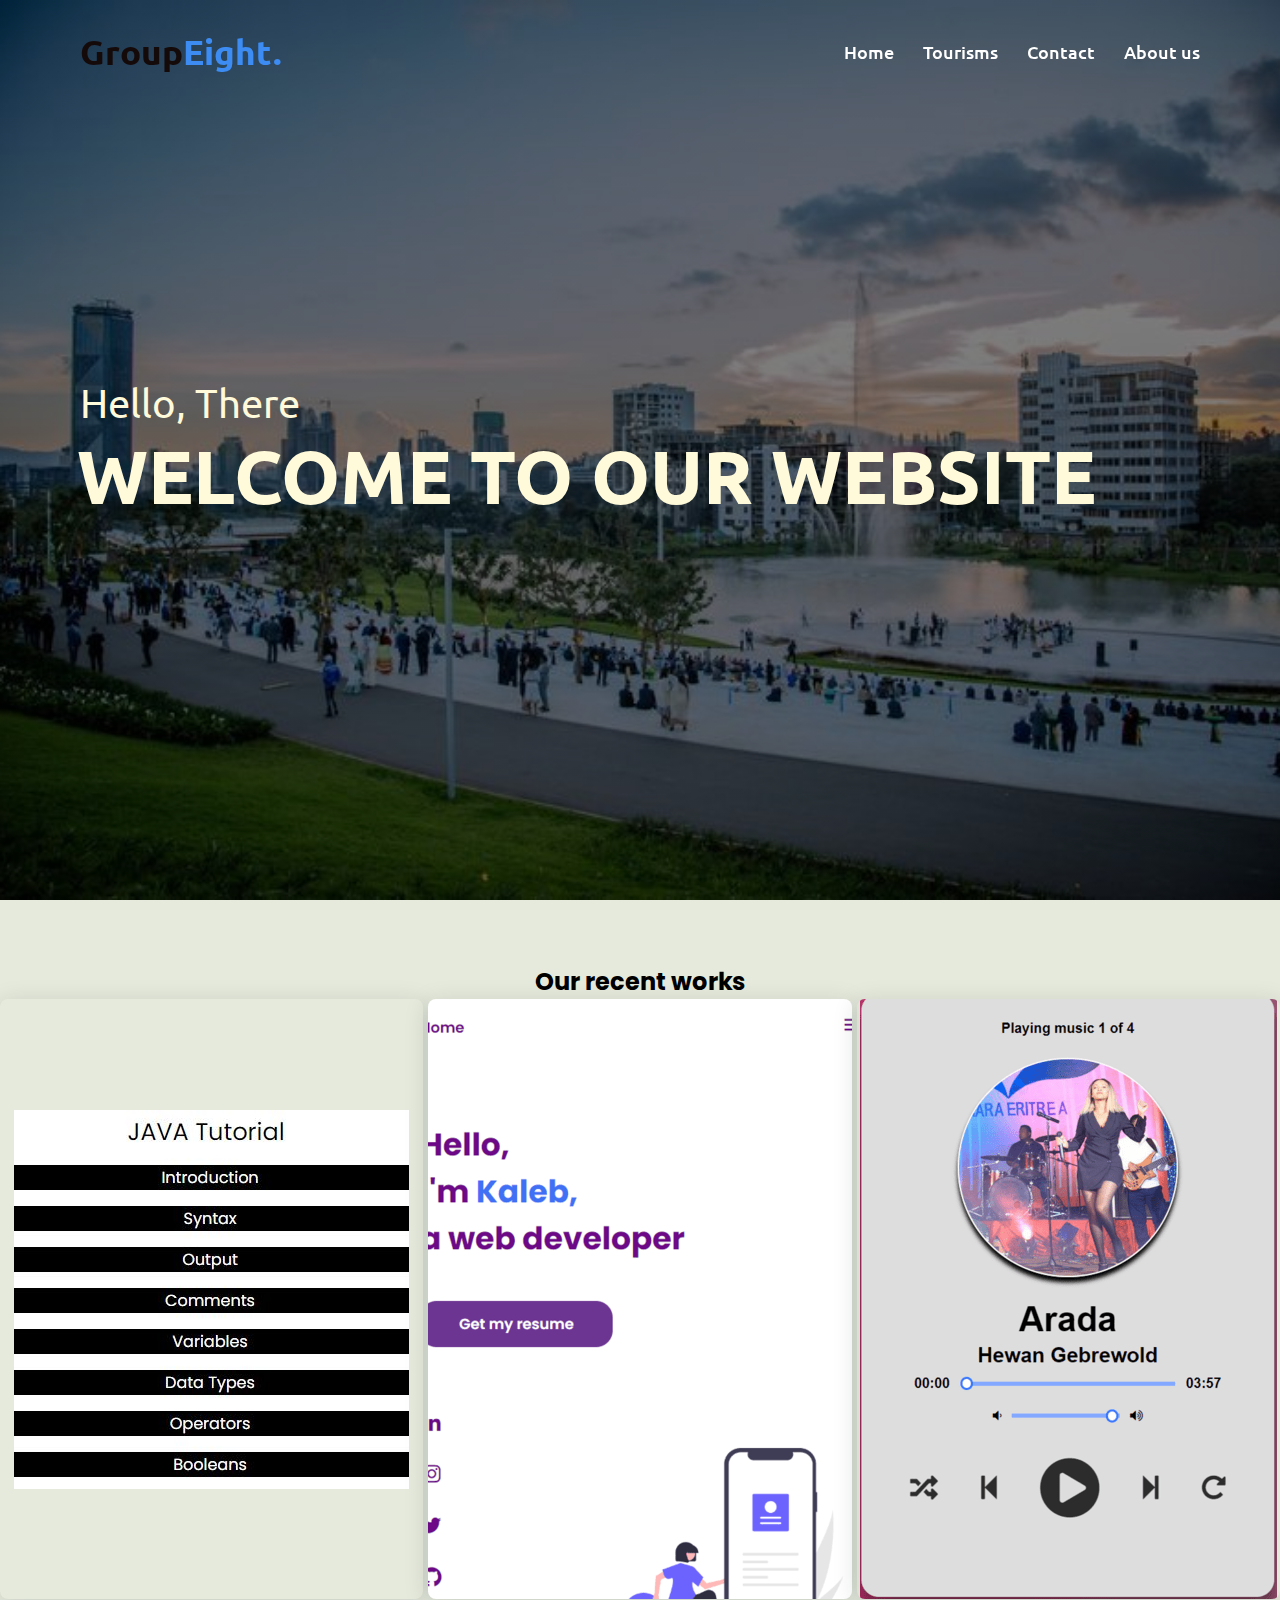
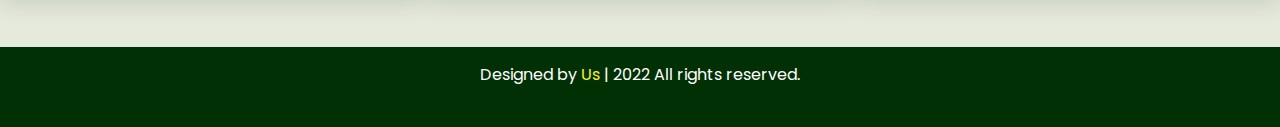
<file: index.html>
<!DOCTYPE html>
<html lang="en">
  <!-- HEAD STARTS -->
  <head>
    <meta charset="UTF-8" />
    <meta name="viewport" content="width=device-width, initial-scale=1.0" />
    <title>Web project</title>
   
    
    
    <link rel="stylesheet" href="./Styles/style.css" />
  </head>
  <!-- HEAD ENDS -->
  <body>
    <!-- NAVIGATOR-BARS START -->
    <nav class="navbar">
      <div class="max-width">
        <div class="logo">
          <a href="index.html">Group<span>Eight.</span></a>
        </div>
        <ul class="menu">
          <li><a href="/index.html" class="menu-btn">Home</a></li>
          
          
          <li>
            <a href="./tourism.html" class="menu-btn">Tourisms</a>
          </li>
          <li><a href="./contact.html" class="menu-btn">Contact</a></li>
          <li><a href="./about.html" class="menu-btn">About us</a></li>
        </ul>
        <div class="menu-btn">
          <i class="fas fa-bars"></i>
        </div>
      </div>
    </nav>
    <!-- NAVIGATORS-BARS END -->

    <!-- HEADER-START -->
    <header class="home" id="home">
      <div class="max-width">
        <div class="home-content">
          <div class="text-1">Hello, There</div>
          <div class="text-2">WELCOME TO OUR WEBSITE</div>
         
      </div>
      <!-- HOME SECTION ENDS -->

      
    </header>
    <!-- HEADER-ENDS -->

    
      
            <!--===== WORK =====-->
            <section class="work section" id="work">
              <h2 class="section-title">Our recent works</h2>

              <div class="work__container bd-grid">
              
                  <div class="work__img">
                      <img src="/images/malike1.jpg" alt="Java tutorial">
                      
                  </div>
                  
                  <div class="work__img">
                      <img src="/images/kaleb1.png" alt="kaleb's portfolio">
                  </div>
                  <div class="work__img">
                      <img src="/images/music.png " alt="music player">
                  </div>
          </section>
    </section>
    

    
    <footer>
      <span>
        Designed by <a href="./contact.html">Us</a> |
        <span class="far fa-copyright"></span> 2022 All rights reserved.
      </span>
    </footer>
  

    
  </body>
</html>
</file>
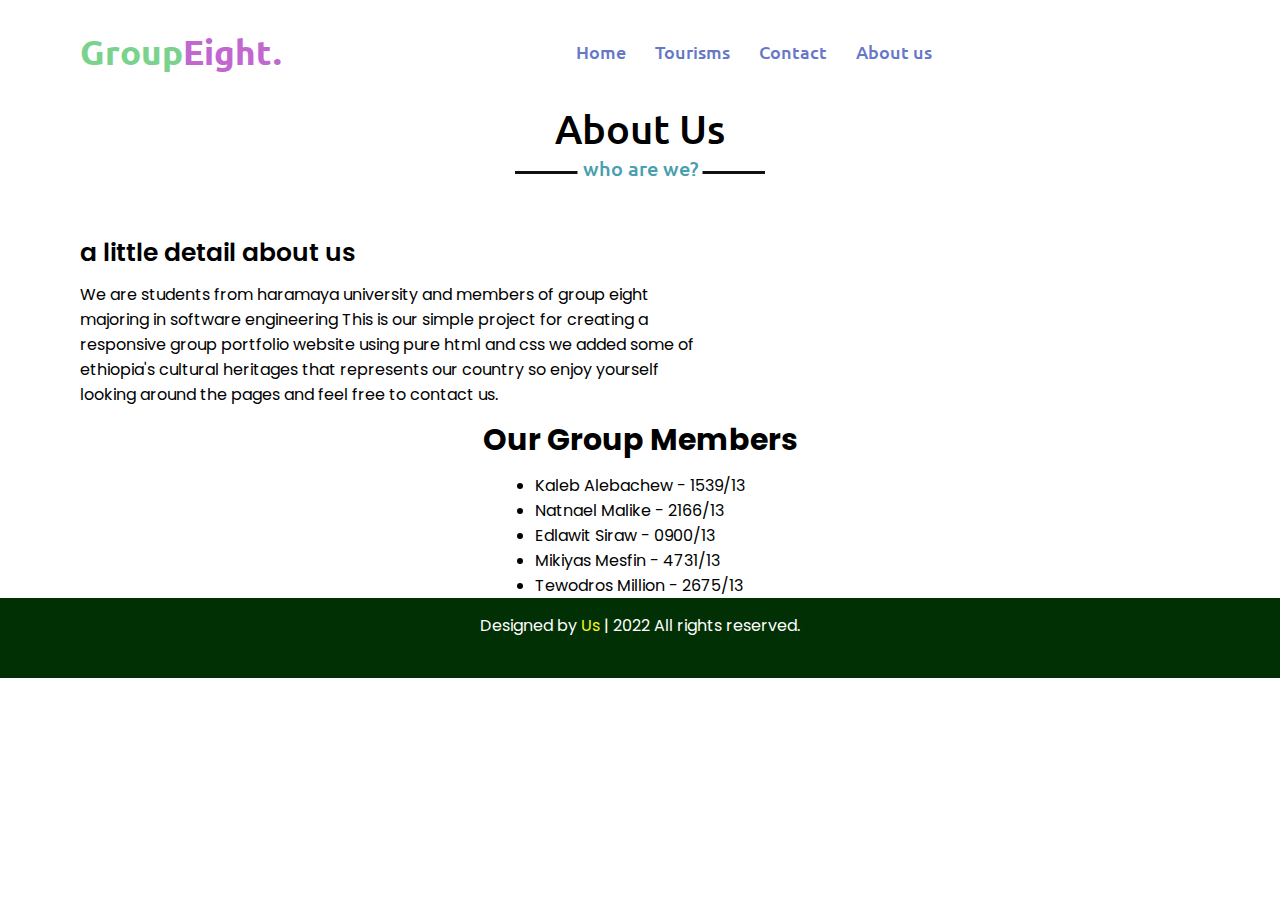
<file: about.html>
<!DOCTYPE html>
<html lang="en">
<head>
    <meta charset="UTF-8">
    <meta http-equiv="X-UA-Compatible" content="IE=edge">
    <meta name="viewport" content="width=device-width, initial-scale=1.0">
    <title>about us</title>
</head>

<link rel="stylesheet" href="./Styles/About.css" />
<link rel="stylesheet" href="./Styles/navbar.css" />
<link rel="stylesheet" href="./Styles/footer.css" />
<body>
    <nav class="navbar">
        <div class="max-width">
          <div class="logo">
            <a href="#">Group<span>Eight.</span></a>
          </div>
          <ul class="menu">
            <li><a href="/index.html" class="menu-btn">Home</a></li>
            
            
            <li>
              <a href="./tourism.html" class="menu-btn">Tourisms</a>
            </li>
            <li><a href="./contact.html" class="menu-btn">Contact</a></li>
            <li><a href="./about.html" class="menu-btn">About us</a></li>
          </ul>
          <div class="menu-btn">
            <i class="fas fa-bars"></i>
          </div>
        </div>
      </nav>
    <section class="about" id="about">
      <div class="max-width">
        <h2 class="title">About Us</h2>
        <div class="about-content">
        
          <div class="column right">
            <div class="text">
            a little detail about us
            </div>
            <p>
               We are students from haramaya university and members of group eight majoring in software engineering 
              This is our simple project for creating a  responsive group portfolio website using pure html and css 
             we added some of ethiopia's cultural heritages that represents our country so enjoy yourself looking around the pages and feel
             free to contact us.
             
            </p>
        
          </div>
        </div>
      </div>
      <h1>Our Group Members</h1>
      <section class="project-list">

      <ul>
        <li>Kaleb Alebachew - 1539/13</li>
        <li>Natnael Malike - 2166/13</li>
        <li>Edlawit Siraw - 0900/13</li>
        <li>Mikiyas Mesfin - 4731/13</li>
        <li>Tewodros Million - 2675/13</li>
      </ul>
      </section>
      <footer>
        <span
          >Designed by <a href="/contact.html">Us</a> |
          <span class="far fa-copyright"></span> 2022 All rights reserved.</span>
      </footer>
</body>
</html>
</file>
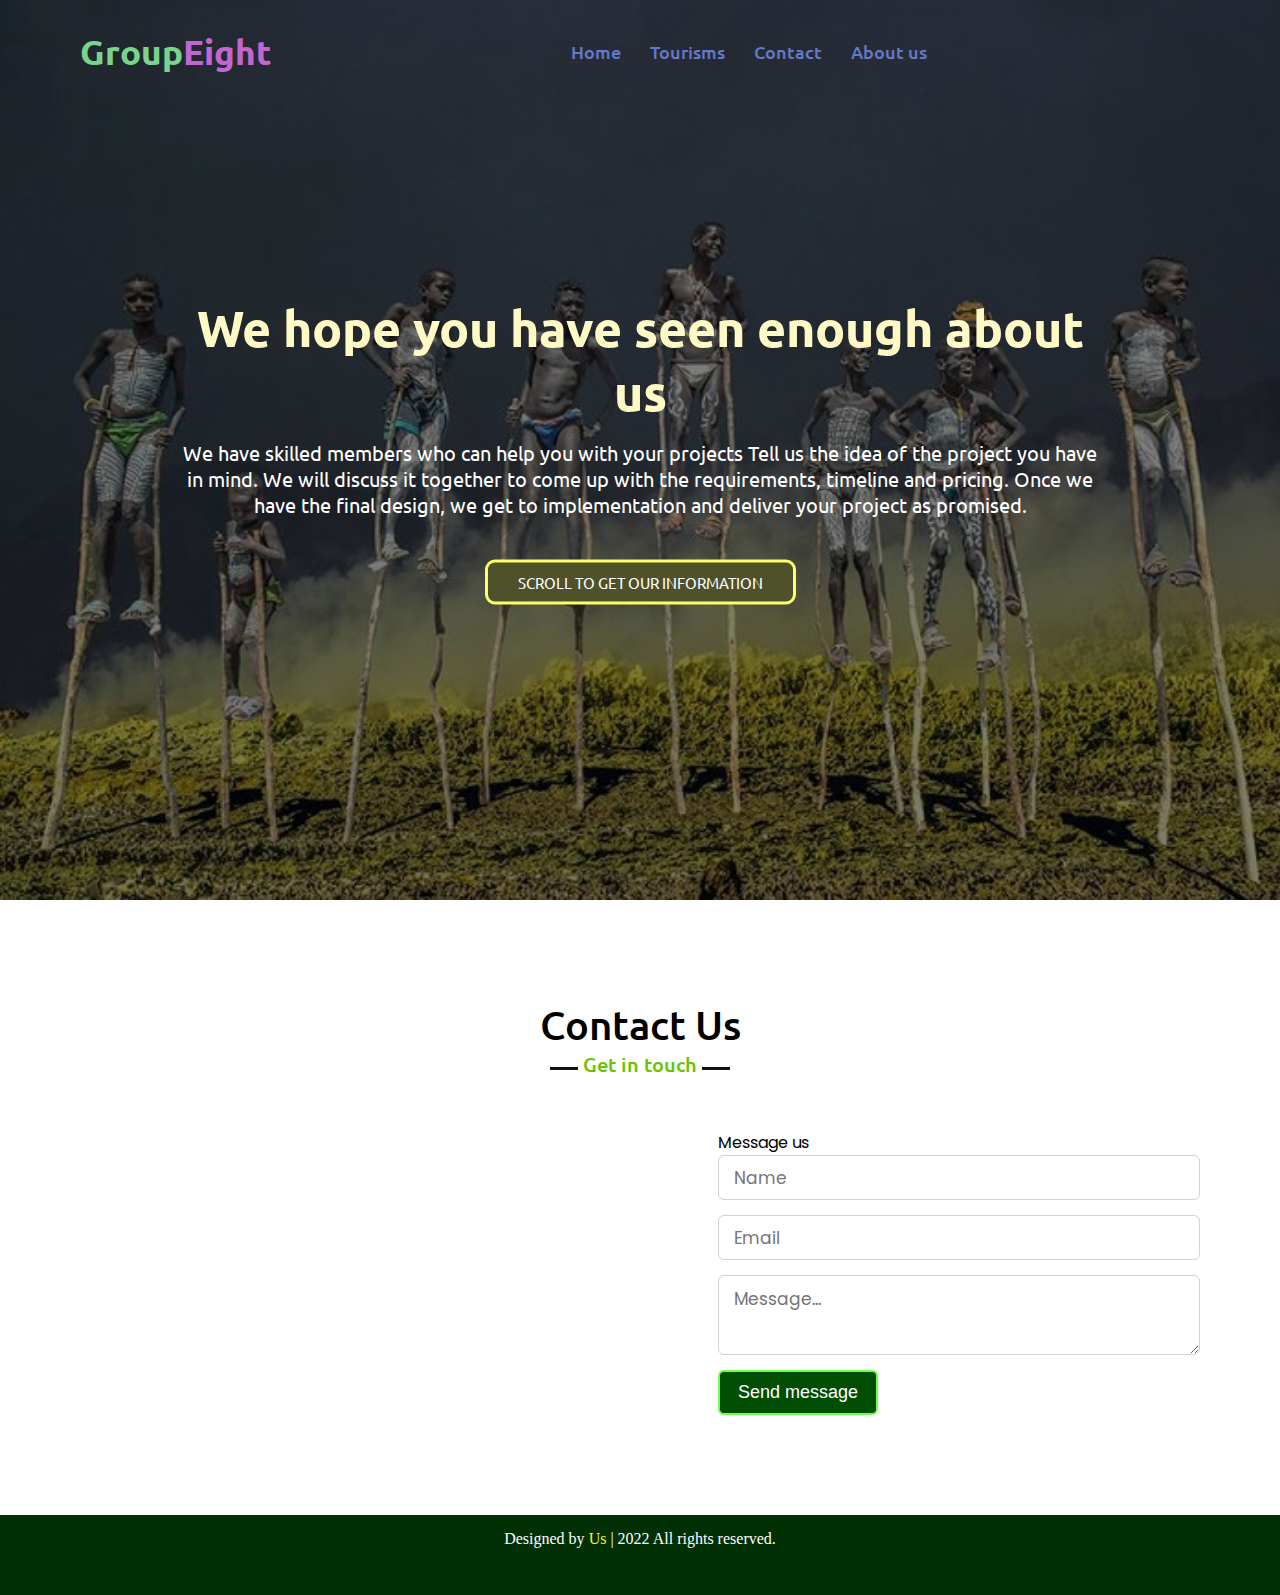
<file: contact.html>
<!DOCTYPE html>
<html lang="en">
  <head>
    <meta charset="UTF-8" />
    <meta http-equiv="X-UA-Compatible" content="IE=edge" />
    <meta name="viewport" content="width=device-width, initial-scale=1.0" />
   
    <link rel="stylesheet" href="./Styles/contact.css" />
    <link rel="stylesheet" type="text/css" href="./Styles/navbar.css" />
    <link rel="stylesheet" href="./Styles/footer.css" />
    <title>Contact-us</title>
  </head>
  <body>
    <header class="contact-main">
      <!-- NAVIGATOR BAR START -->
      <nav class="navbar">
        <div class="max-width">
          <div class="logo">
            <a href="./contact.html">Group<span>Eight</span></a>
          </div>
          <ul class="menu">
            <li><a href="./index.html" class="menu-btn">Home</a></li>
            
            <li>
              <a href="./tourism.html" class="menu-btn">Tourisms</a>
            </li>
            <li><a href="/contact.html" class="menu-btn">Contact</a></li>
            <li><a href="/about.html" class="menu-btn">About us</a></li>
            
          </ul>
          <div class="menu-btn">
            <i class="fas fa-bars"></i>
          </div>
        </div>
      </nav>
      <!-- NAVIGATOR BAR ENDS -->

      <div class="contact-main-text">
        <h1>We hope you have seen enough about us</h1>
        <p>
          We have skilled members who can help you with your projects 
          Tell us the idea of the project you have in mind. We will discuss it together to come up with the requirements, timeline and pricing.
          Once we have the final design, we get to implementation and deliver your project as promised. 
        </p>
        <a href="#" class="btn btn-primary btn-lg">SCROLL TO GET OUR INFORMATION </a>
      </div>
    </header>

    <!-- contact section start -->
    <section class="contact" id="contact">
      <div class="max-width">
        <h2 class="title">Contact Us</h2>
        <div class="contact-content">
          <div class="column left">
            <div class="text"></div>
          
            
          </div>

          <div class="column right">
            <div class="text">Message us</div>
            <form target="_blank" action="https://formsubmit.co/kalebalebachew4@email.com" method="POST">
              <div class="fields">
                <div class="field name">
                  <input type="text" placeholder="Name" required />
                </div>
                <div class="field email">
                  <input type="email" placeholder="Email" required />
                </div>
              </div>
              <div class="field textarea">
                <textarea
                  cols="30"
                  rows="10"
                  placeholder="Message..."
                  required
                ></textarea>
              </div>
              <div class="button-area">
                <button type="submit">Send message</button>
              </div>
            </form>
          </div>
        </div>
      </div>
    </section>

    
    <footer>
      <span
        >Designed by <a href="/contact.html">Us</a> |
        <span class="far fa-copyright"></span> 2022 All rights reserved.</span>
    </footer>
    
  </body>
</html>
</file>
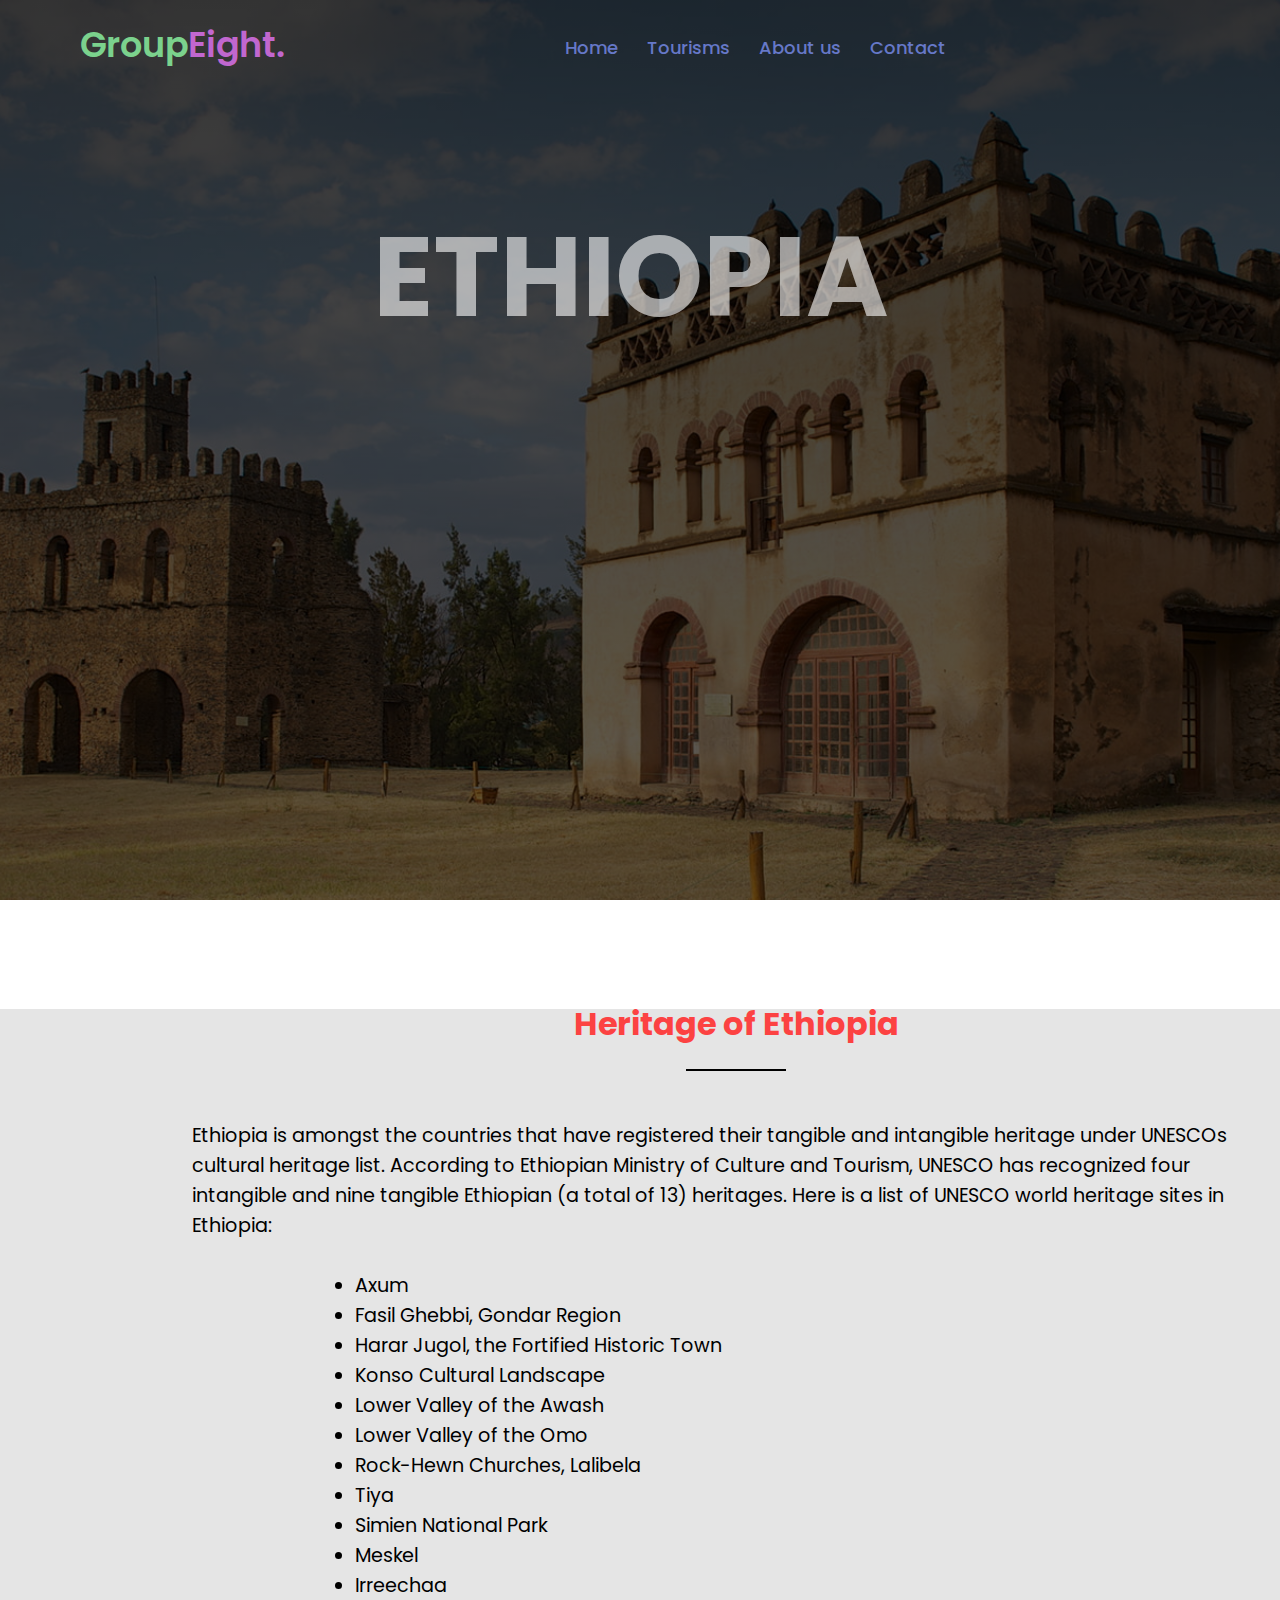
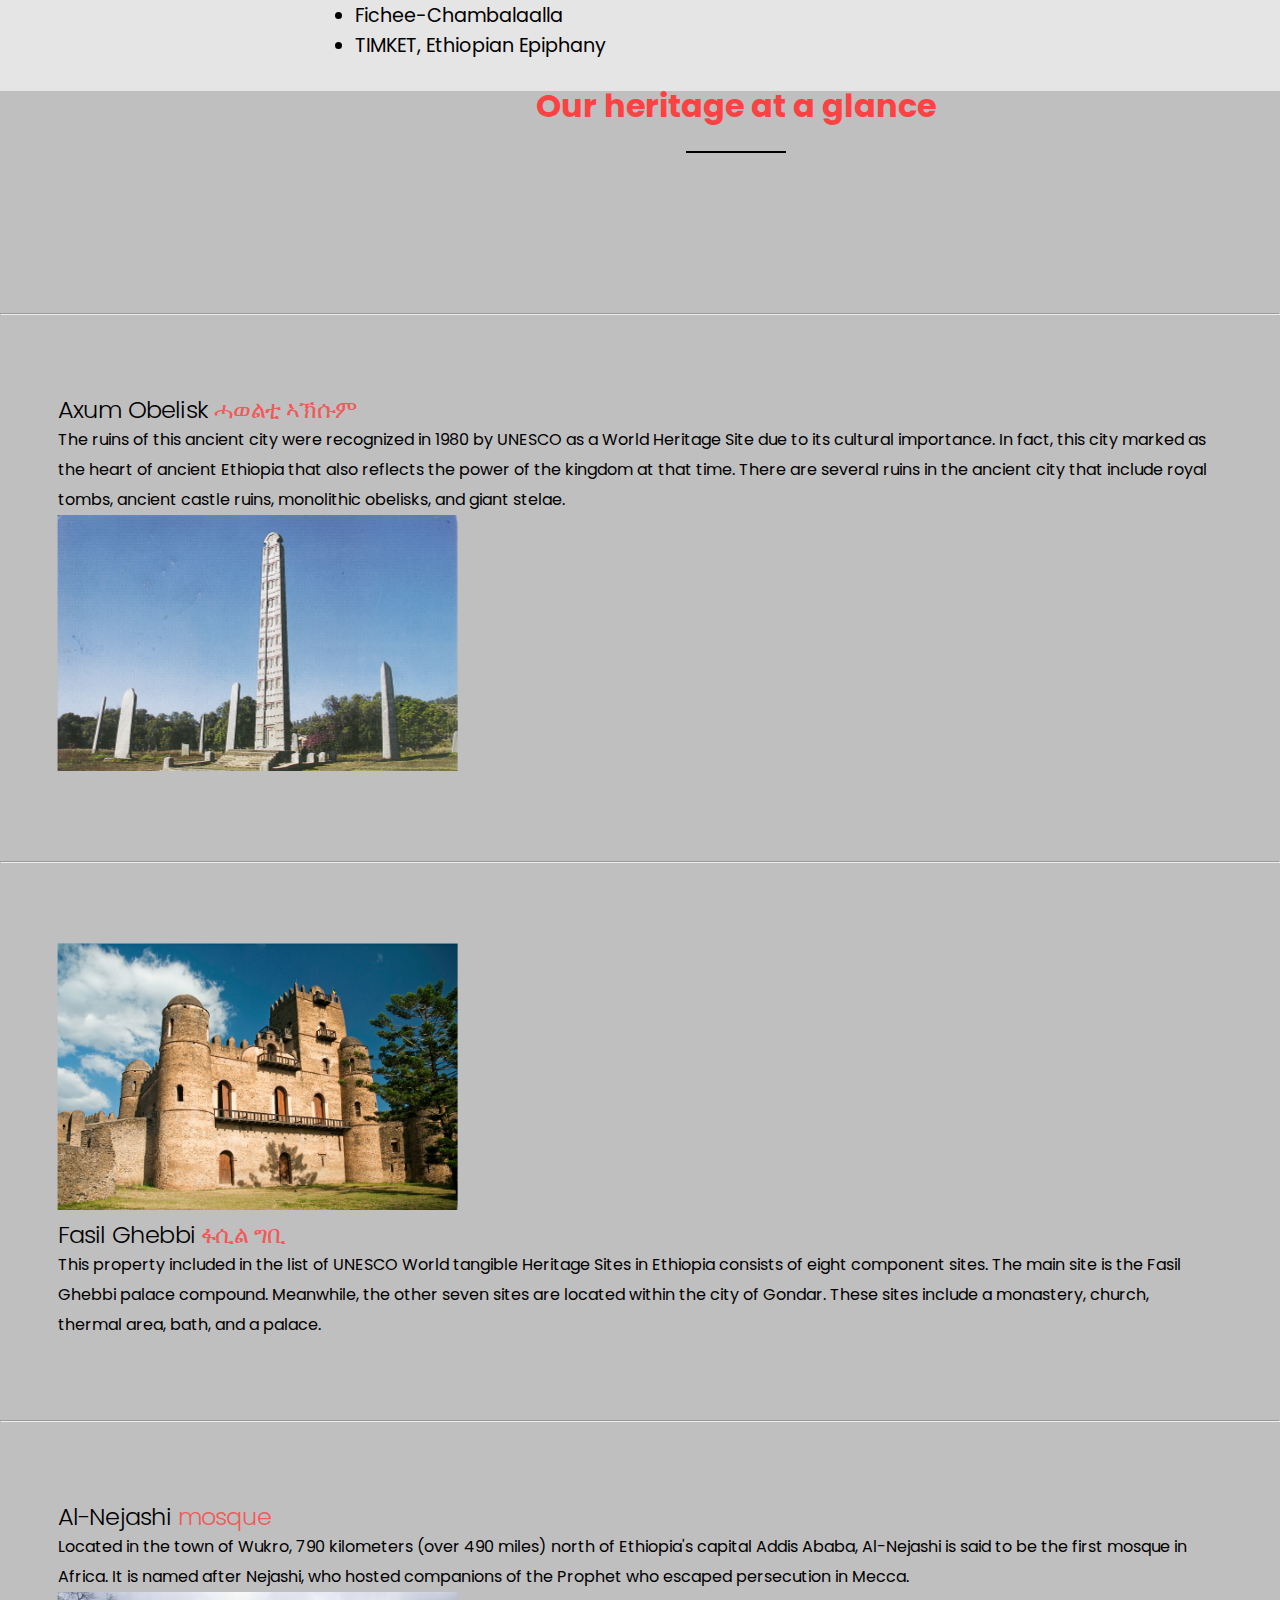
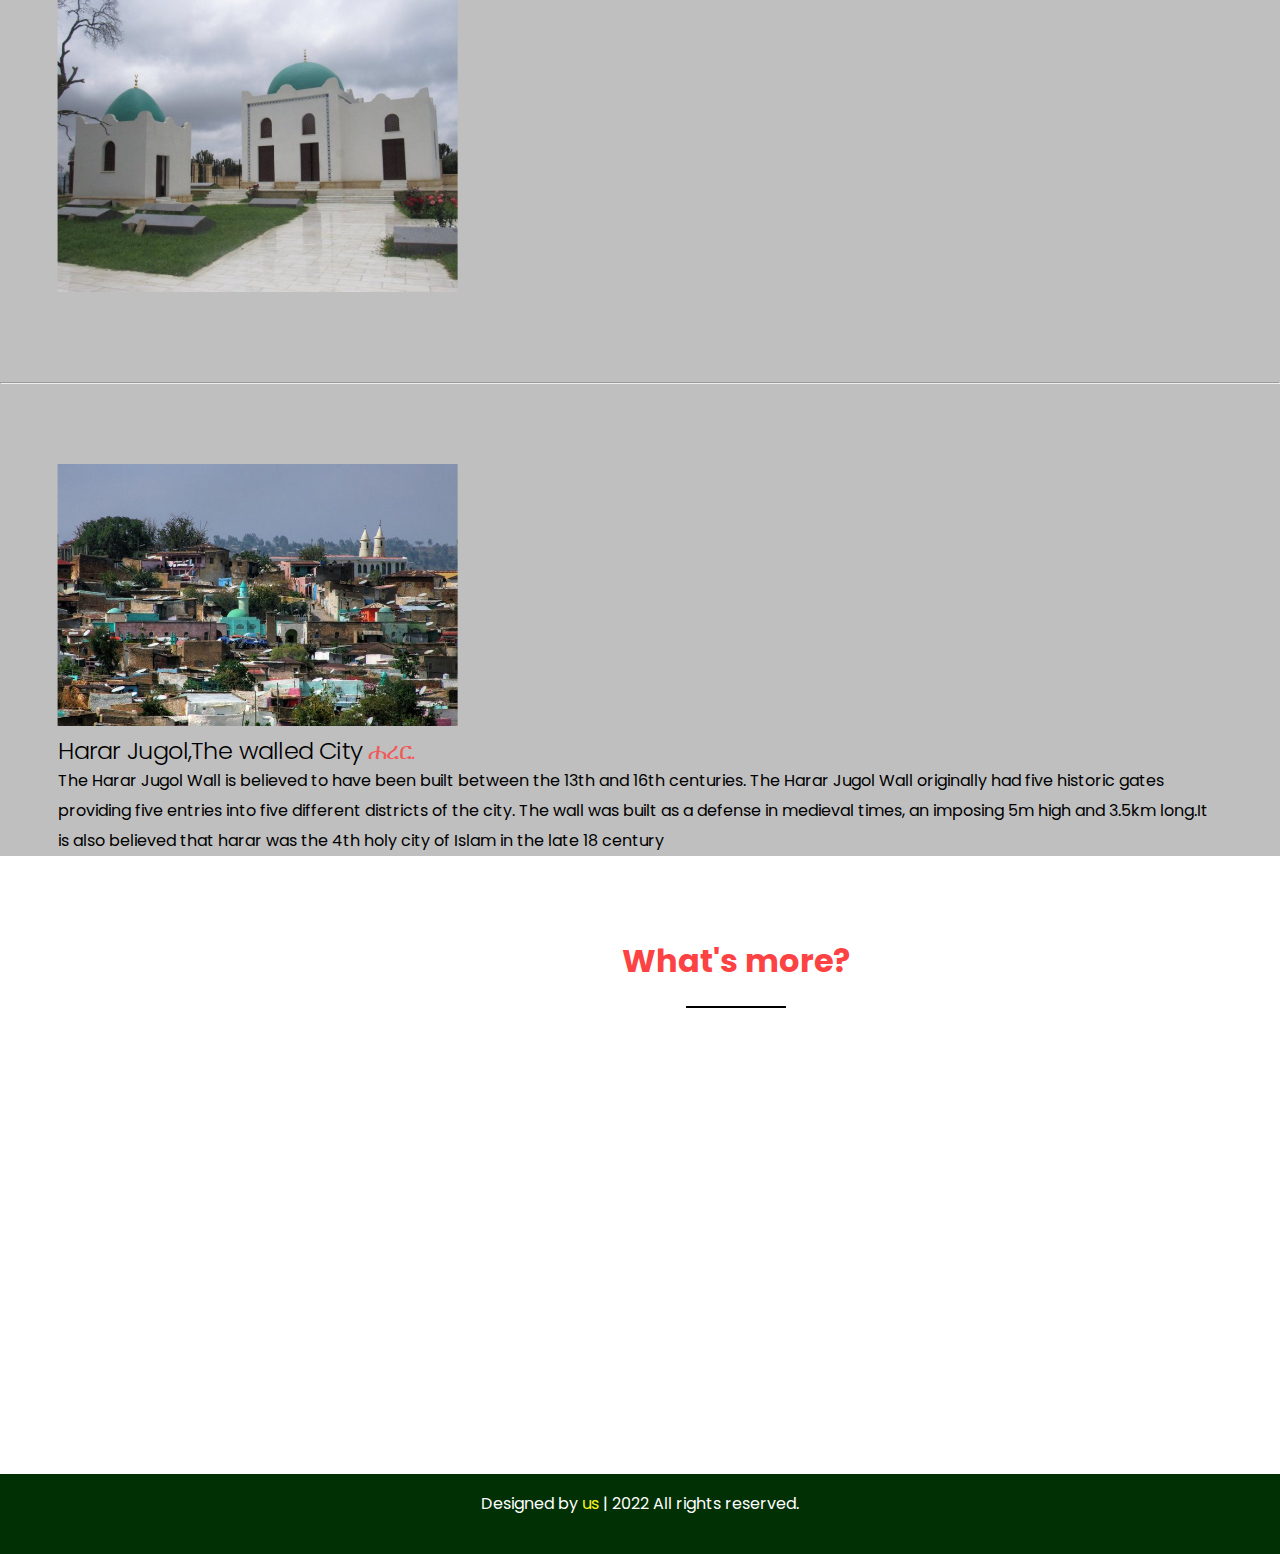
<file: tourism.html>
<!DOCTYPE html>
<html lang="en">
<head>
  <meta charset="UTF-8">
  <meta http-equiv="X-UA-Compatible" content="IE=edge">
  <meta name="viewport" content="width=device-width, initial-scale=1.0">
  

  <link rel = stylesheet type = "text/css" href = "./Styles/tourism.css">
  <link rel = stylesheet type="text/css" href="./Styles/navbar.css">
  <link rel = stylesheet type="text/css" href="./Styles/footer.css">
  

  <title>Ethiopia</title>

</head>

<body>
  <section class = "intro">

    <!-- NAVIGATOR BAR START -->
  <nav class="navbar">
    <div class="max-width">
      <div class="logo">
        <a href="./tourism.html">Group<span>Eight.</span></a>
      </div>
      <ul class="menu">
        <li><a href="./index.html" class="menu-btn">Home</a></li>
        <li><a href="#" class="menu-btn">Tourisms</a></li>
        <li><a href="./about.html" class="menu-btn">About us</a></li>

        <li><a href="./contact.html" class="menu-btn">Contact</a></li>
      </ul>
      <div class="menu-btn">
        <i class="fas fa-bars"></i>
      </div>
    </div>
  </nav>
  <!-- NAVIGATOR BAR ENDS -->

      <div class="welcome display-4">
          <h1>Ethiopia</h1>
       </div>
  </section> 
  <div class="container-fluid main">
      <div class="col-lg-8 heading">
          <h1>Heritage of Ethiopia</h1>
          <p>Ethiopia is amongst the countries that have registered their tangible and intangible heritage under UNESCOs cultural heritage list.
               According to Ethiopian Ministry of Culture and Tourism, UNESCO has recognized four intangible and nine tangible Ethiopian (a total of 13) heritages.
              Here is a list of UNESCO world heritage sites in Ethiopia: </p><br>
          <ul>
              <li>Axum</li>
              <li>Fasil Ghebbi, Gondar Region</li>
              <li>Harar Jugol, the Fortified Historic Town</li>
              <li>Konso Cultural Landscape</li>
              <li>Lower Valley of the Awash</li>
              <li>Lower Valley of the Omo</li>
              <li>Rock-Hewn Churches, Lalibela</li>
              <li>Tiya</li>
              <li>Simien National Park</li>
              <li>Meskel</li>
              <li>Irreechaa</li>
              <li>Fichee-Chambalaalla</li>
              <li>TIMKET, Ethiopian Epiphany</li>
          </ul>
          <br>
      </div>
  </div> 

  <!---------------------------Featurette------------------------------->
  <section class="details">
  <div class="col-lg-8 heading">
      <h1>Our heritage at a glance</h1><br>

  </div>
  <hr class="featurette-divider">

  <div class="row featurette">
    <div class="col-md-7">
      <h2 class="featurette-heading">Axum Obelisk <span class="muted">ሓወልቲ ኣኽሱም</span></h2>
      <p class="lead">The ruins of this ancient city were recognized in 1980 by UNESCO as a World Heritage Site due to its cultural importance. In fact, this city marked as the heart of ancient Ethiopia that also reflects the power of the kingdom at that time. 
          There are several ruins in the ancient city that include royal tombs, ancient castle ruins, monolithic obelisks, and giant stelae.</p>
    </div>
    <div class="col-md-5">
      <img src="./images/axum.jpg" width="400" height="auto">

    </div>
  </div>

  <hr class="featurette-divider">

  <div class="row featurette">
      <div class="col-md-5 order-md-1">
          <img src="./images/fasil.jpg" width="400" height="auto">
        </div>
    <div class="col-md-7 order-md-2">
      <h2 class="featurette-heading">Fasil Ghebbi<span class="muted"> ፋሲል ግቢ</span></h2>
      <p class="lead">This property included in the list of UNESCO World tangible Heritage Sites in Ethiopia consists of eight component sites. The main site is the Fasil Ghebbi palace compound. Meanwhile, the other seven sites are located within the city of Gondar. 
          These sites include a monastery, church, thermal area, bath, and a palace.</p>
    </div>
  </div>

  <hr class="featurette-divider">

  <div class="row featurette">
    <div class="col-md-7">
      <h2 class="featurette-heading">Al-Nejashi <span class="muted">mosque</span></h2>
      <p class="lead">Located in the town of Wukro, 790 kilometers (over 490 miles) north of Ethiopia's capital Addis Ababa, Al-Nejashi is said to be the first mosque in Africa. It is named after Nejashi, who hosted companions of the Prophet who escaped persecution in Mecca. </p>
    </div>
    <div class="col-md-5">
      <img src="./images/nejashi.jpeg" width="400" height="auto">

    </div>
  </div>

  <hr class="featurette-divider">
  <div class="row featurette">
      <div class="col-md-5">
          <img src="./images/Harar.jpg" width="400" height="auto">
  
        </div>
        <div class="col-md-7">
        <h2 class="featurette-heading">Harar Jugol,The walled City<span class="muted"> ሐረር.</span></h2>
        <p class="lead">The Harar Jugol Wall is believed to have been built between the 13th and 16th centuries. The Harar Jugol Wall originally had five historic gates providing five entries into five different districts of the city. The wall was built as a defense in medieval times, an imposing 5m high and 3.5km long.It is also believed that harar was the 4th holy city of Islam in the late 18 century</p>
      </div>
    </div>
  </div>
  </section>

      <!---------------------------VIDEO------------------------------->
      <section class = "last row">
      <div class="col-lg-8 heading"><br>
    <h1>What's more?</h1>
  </div>
  <div class="youtube-vid col-lg-7 col-md-9 col-sm-9 col-xs-8">
    <div class="embed-responsive embed-responsive-16by9">
        <iframe  class = "embed-responsive-item" width="560" height="315" src="https://www.youtube.com/embed/VX0VfJFQrlA?autoplay=1" title="YouTube video player" frameborder="0" allow="accelerometer; 
        autoplay; clipboard-write; encrypted-media; gyroscope; picture-in-picture" allowfullscreen></iframe>
    </div><br>
</div><br><br>
      </section>

       <!-- FOOTER SECTION STARTS -->
    <footer>
      <span
        >Designed by <a href="./contact.html">us</a> |
        <span class="far fa-copyright"></span> 2022 All rights reserved.</span
      >
    </footer>
    <!-- FOOTER SECTION ENDS -->
  
</body>
</html>
</file>
<file: Styles/style.css>
@import url("https://fonts.googleapis.com/css2?family=Poppins:wght@400;500;600;700&family=Ubuntu:wght@400;500;700&display=swap");

* {
  margin: 0;
  padding: 0;
  box-sizing: border-box;
  text-decoration: none;
  transition: all 0.4s ease;
}

html {
  scroll-behavior: smooth;
}



section {
  padding: 100px 0;
}
.max-width {
  max-width: 1300px;
  padding: 0 80px;
  margin: auto;
}
.about,
footer {
  font-family: "Poppins", sans-serif;
}
.about .about-content {
  display: flex;
  flex-wrap: wrap;
  align-items: center;
  justify-content: space-between;
}

/*---------------------------------------------------*/
/* NAVIGATOR BAR */
/*---------------------------------------------------*/
.navbar {
  position: fixed;
  width: 100%;
  z-index: 999;
  padding: 30px 0;
  font-family: "Ubuntu", sans-serif;
  transition: all 0.3s ease;
}
.navbar.apear {
  padding: 15px 0;
  background: rgb(22, 92, 1);
  opacity: 0.9;
}
.navbar .max-width {
  display: flex;
  align-items: center;
  justify-content: space-between;
}
.navbar .logo a {
  text-decoration: none;
  color: rgb(21, 10, 10);
  font-size: 35px;
  font-weight: 600;
}
.navbar .logo a span {
  color: rgb(60, 140, 244);
  transition: all 0.3s ease;
}
.navbar.apear .logo a span {
  color: rgb(60, 152, 244);
}
.navbar .menu li {
  list-style: none;
  display: inline-block;
}
.navbar .menu li a {
  text-decoration: none;
  display: block;
  color: #fff;
  font-size: 18px;
  font-weight: 500;
  margin-left: 25px;
}
.navbar .menu li a:hover {
  font-size: 21px;
  color: rgb(244, 179, 60);
}
.navbar.apear .menu li a:hover {
  color: rgb(244, 179, 60);
}

/* menu btn styling */
.menu-btn {
  color: rgb(245, 255, 101);
  font-size: 23px;
  cursor: pointer;
  display: none;
}
/* -----------------------------------*/
/*HEADER*/
/* -----------------------------------*/

.home {
  display: flex;
  background-image: linear-gradient(rgba(0, 0, 0, 0.5), rgba(0, 0, 0, 0.5)),
    url(../images/main_page.jpg);
  color: rgb(255, 250, 218);
  background-size: cover;
  background-position: center;
  height: 100vh;
  min-height: 500px;
  background-attachment: fixed;
  font-family: "Ubuntu", sans-serif;
}
.home .max-width {
  width: 100%;
  display: flex;
}

.home .home-content .text-1 {
  font-size: 40px;
}
.home .home-content .text-2 {
  font-size: 75px;
  font-weight: 600;
  margin-left: -3px;
}
.home .home-content .text-3 {
  font-size: 50px;
  margin: 5px 0;
}
.home .home-content .text-3 span {
  color: rgb(17, 51, 22);
  font-weight: 500;
}

.home .home-content a {
  margin: 1.5% 1rem;
  padding: 10px 30px;
  border-radius: 25px;
  font-size: 23px;
}

.home .home-content a:hover {
  color: rgb(45, 47, 23);
  background: transparent;
}

header .scroll-down {
  position: absolute;
  left: 50%;
  bottom: 30px;
  height: 32px;
  width: 32px;
  margin-left: -15px;
  animation: scrollDown 2s ease infinite;
}


.section{
  padding-top: 4rem;
  padding-bottom: 3rem;
  background-color: rgb(227, 232, 216,0.9);
}
.section-title{
  display: flex;
  justify-content: center;
  align-items: center;
  margin-bottom: var(--mb-6);
  font-family: "Poppins", sans-serif;
}
.section-title::after{
  width: 80px;
  top: 3rem;
}
.work__container{
  display: flex;
  justify-content: center;
  align-items: center;
  column-gap: 5px;
  font-family: "Poppins", sans-serif;
  
  
  
  

  
}
.work__img{
  display: flex;
  justify-content: center;
  align-items: center;
  box-shadow: 0 4px 25px rgba(14,36,49,.15);
  border-radius: .5rem;
  overflow: hidden;
  width: 600px;
  height: 600px;
  
  
  
}
.work__img img{
  transition: 1s;
  cursor: pointer;
}
.work__img img:hover{
  transform: scale(1.1);
}


/* -----------------------------------*/
/* ABOUT SECTION*/
/* -----------------------------------*/


/* -----------------------------------*/
/* FOOTER SECTION STYLING */
/* -----------------------------------*/

footer {
  background: rgb(1, 48, 4);
  height: 80px;
  padding: 15px 23px;
  color: #fff;
  text-align: center;
}
footer span a {
  color: rgb(248, 244, 30);
  text-decoration: none;
}
footer span a:hover {
  color: rgb(70, 255, 70);
  font-size: 18px;
  text-decoration: none;
}



/* -----------------------------------*/
/*RESPONSIVE FEATURES*/
/* -----------------------------------*/




@media (max-width: 991px) {
  .max-width {
    padding: 0 50px;
  }
}
@media (max-width: 947px) {
  .menu-btn {
    display: block;
    z-index: 999;
  }
  .menu-btn i.active:before {
    content: "\f00d";
  }
  
    .navbar .menu {
      position: fixed;
      height: 100vh;
      left: 80%;
      top: 0;
      text-align: center;
      transition: all 0.3s ease;
      
    }
  
  .navbar .menu.active {
    left: 0;
  }
  .navbar .menu li {
    display: block;
  }
  .navbar .menu li a {
    display: inline-block;
    margin: 20px 0;
    font-size: 25px;
  }
  .home .home-content .text-2 {
    font-size: 70px;
  }
  .home .home-content .text-3 {
    font-size: 35px;
  }
  .home .home-content a {
    font-size: 23px;
    padding: 10px 30px;
  }
  .max-width {
    max-width: 930px;
  }
  .about .about-content .column {
    width: 100%;
  }
  .about .about-content .left {
    display: flex;
    justify-content: center;
    margin: 0 auto 60px;
  }
  .about .about-content .right {
    flex: 100%;
  }

@media (max-width: 470px){}

   .home .home-content .text-1 {
    font-size: 20px;
  }
  .home .home-content .text-2 {
    font-size: 10px;
  }
  .home .home-content .text-3 {
    font-size: 3pxpx;
  }
  .home .home-content a {
    font-size: 23px;
    padding: 10px 30px;
  }
  .max-width {
    max-width: 930px;
  }
}
</file>
<file: Styles/About.css>
.about{
    font-family: "Poppins", sans-serif;
    
}

section .title {
    position: relative;
    text-align: center;
    font-size: 40px;
    font-weight: 500;
    margin-bottom: 60px;
    padding-bottom: 20px;
    font-family: "Ubuntu", sans-serif;
  }
  section .title::before {
    content: "";
    position: absolute;
    bottom: 0px;
    left: 50%;
    width: 250px;
    height: 3px;
    background: #111;
    transform: translateX(-50%);
  }
  .about .title::after {
    content: "who are we?";
  }
  section .title::after {
    position: absolute;
    bottom: -8px;
    left: 50%;
    font-size: 20px;
    color: rgb(75, 159, 175);
    padding: 0 5px;
    background: rgb(255, 255, 255);
    transform: translateX(-50%);
  }
  
  
  .about .about-content .right {
    width: 55%;
  }
  .about .about-content .right .text {
    font-size: 25px;
    font-weight: 600;
    margin-bottom: 10px;
  }
  .about .about-content .right .text span {
    color: rgb(255, 236, 27);
  }
  .about .about-content .right p {
    display: flex;
    align-items: center;
  }
  .about .about-content .right a {
    display: inline-block;
    background: rgb(0, 77, 4);
    color: #fff;
    font-size: 20px;
    font-weight: 500;
    padding: 10px 30px;
    margin-top: 10px;
    border-radius: 10px;
    border: 3px solid rgb(27, 203, 4);
  }
  .about .about-content .right a:hover {
    background-color: transparent;
    color: rgb(0, 77, 4);
    transition: all 0.5s ease;
  }
  about .about-content {
    display: flex;
    flex-wrap: wrap;
    align-items: center;
    justify-content: space-between;
  }
h1{
  padding: 10px 30px;
    font-size:30px;
    display: flex;
    justify-content: center;
    align-items: center
    
    
}
    
.project-list{
  
  display: flex;
  justify-content: center;
  align-items: center
}
ul.li.span{
  color:rebeccapurple;
}
</file>
<file: Styles/navbar.css>
/*  import google fonts */
@import url("https://fonts.googleapis.com/css2?family=Poppins:wght@400;500;600;700&family=Ubuntu:wght@400;500;700&display=swap");

* {
  margin: 0;
  padding: 0;
  box-sizing: border-box;
  text-decoration: none;
  transition: all 0.4s ease;
}
html {
  scroll-behavior: smooth;
}
.logo span:hover {
  font-size: 45px;
  color: rgb(229, 206, 121);
  transition: all 0.6s ease;
}
.max-width {
  max-width: 1300px;
  padding: 0 80px;
  margin: auto;
}

/* navbar styling */
.navbar {
  position: relative;
  margin-bottom: 0px;
  width: 100%;
  z-index: 999;
  padding: 30px 0;
  font-family: "Ubuntu", sans-serif;
  transition: all 0.3s ease;
}
.navbar.apear {
  padding: 15px 0;
  background: rgb(142, 196, 126);
  opacity: 0.7;
}

.navbar.apear .menu li a:hover {
  font-size: 20px;
  transition: all 0.6s ease;
}

.navbar .max-width {
  display: flex;
  align-items: center;
  justify-content: space-between;
}
.navbar .logo a {
  text-decoration: none;
  color: rgb(123, 210, 141);
  font-size: 35px;
  font-weight: 600;
}
.navbar .logo a span {
  color: rgb(193, 103, 207);
  transition: all 0.3s ease;
}
.navbar.apear .logo a span {
  color: rgb(0, 0, 0);
}
.navbar .menu li {
  list-style: none;
  display: inline-block;
}
.navbar .menu li a {
  text-decoration: none;
  display: block;
  color: rgb(102, 120, 200);
  font-size: 18px;
  font-weight: 500;
  margin-left: 25px;
}
.navbar .menu li a:hover {
  font-size: 21px;
  color: rgb(244, 179, 60);
}
.navbar.apear .menu li a:hover {
  color: #fff;
}

/* menu btn styling */
.menu-btn {
  color: rgb(243, 214, 159);
  font-size: 23px;
  cursor: pointer;
  
}

/* responsive media query start */

@media (max-width: 947px) {
  .menu-btn {
    display: block;
    z-index: 999;
  }
  .navbar .menu {
    position: fixed;
    height: 100vh;
    left: 80%;
    top: 0;
    text-align: center;
    transition: all 0.3s ease;
    
  }
  .navbar .menu.active {
    left: 0;
  }
  .navbar .menu li {
    display: block;
  }
  .navbar .menu li a {
    display: inline-block;
    margin: 20px 0;
    font-size: 25px;
  }
}
</file>
<file: Styles/footer.css>
/* FOOTER SECTION STYLING */
footer {
  background: rgb(1, 48, 4);
  height: 80px;
  padding: 15px 23px;
  color: #fff;
  text-align: center;
}
footer span a {
  color: rgb(248, 244, 30);
  text-decoration: none;
}
footer span a:hover {
  color: rgb(70, 255, 70);
  font-size: 18px;
  text-decoration: none;
}
</file>
<file: Styles/contact.css>
@import url("https://fonts.googleapis.com/css2?family=Poppins:wght@400;500;600;700&family=Ubuntu:wght@400;500;700&display=swap");
* {
  box-sizing: border-box;
  margin: 0;
}

.contact {
  font-family: "Poppins", sans-serif;
}
.contact .contact-content {
  display: flex;
  flex-wrap: wrap;
  align-items: center;
  justify-content: space-between;
}
section {
  padding: 100px 0;
}
section .title {
  position: relative;
  text-align: center;
  font-size: 40px;
  font-weight: 500;
  margin-bottom: 60px;
  padding-bottom: 20px;
  font-family: "Ubuntu", sans-serif;
}
section .title::before {
  content: "";
  position: absolute;
  bottom: 0px;
  left: 50%;
  width: 180px;
  height: 3px;
  background: #111;
  transform: translateX(-50%);
}
section .title::after {
  position: absolute;
  bottom: -8px;
  left: 50%;
  font-size: 20px;
  color: rgb(107, 193, 2);
  padding: 0 5px;
  background: #fff;
  transform: translateX(-50%);
}

.contact-main {
  display: flex;
  background-image: linear-gradient(rgba(0, 0, 0, 0.5), rgba(0, 0, 0, 0.5)),
    url(../images/contact.jpg);
  height: 100vh;
  color: rgb(255, 255, 255);
  min-height: 500px;
  background-size: cover;
  background-attachment: fixed;
  font-family: "Ubuntu", sans-serif;
}
.contact-main-text {
  position: absolute;
  top: 50%;
  left: 50%;
  transform: translate(-50%, -50%);
  padding: 1rem;
  min-width: 75%;
  text-align: center;
}
.contact-main-text h1 {
  color: rgb(255, 250, 197);
  font-size: 50px;
}
.contact-main-text p {
  font-size: 20px;
  margin: 1rem 0 2rem 0;
}
.contact-main-text a {
  display: inline-block;
  background: rgb(79, 81, 42);
  color: #fff;
  font-size: 15px;
  font-weight: 400;
  padding: 10px 30px;
  margin-top: 10px;
  border-radius: 10px;
  border: 3px solid rgb(252, 255, 104);
}
.contact-main-text a:hover {
  background-color: transparent;
  border: 3px solid rgb(0, 0, 0);
  color: rgb(33, 187, 97);
  transition: all 0.5s ease;
}
/* Contact Section Styling */
.contact .title::after {
  content: "Get in touch";
}



.contact .right form .field,
.contact .right form .fields .field {
  height: 45px;
  width: 100%;
  margin-bottom: 15px;
}

.contact .right form .textarea {
  height: 80px;
  width: 100%;
}
.contact .right form .name {
  margin-right: 10px;
}
.contact .right form .field input,
.contact .right form .textarea textarea {
  height: 100%;
  width: 100%;
  border: 1px solid lightgrey;
  border-radius: 6px;
  outline: none;
  padding: 0 15px;
  font-size: 17px;
  font-family: "Poppins", sans-serif;
  transition: all 0.3s ease;
}
.contact .right form .field input:focus,
.contact .right form .textarea textarea:focus {
  border-color: #36057a;
}
.contact .right form .textarea textarea {
  padding-top: 10px;
}
.contact .right form .button-area {
  display: flex;
  align-items: center;
}
.right form .button-area button {
  color: #fff;
  display: block;
  width: 160px !important;
  height: 45px;
  outline: none;
  font-size: 18px;
  font-weight: 500;
  border-radius: 6px;
  cursor: pointer;
  flex-wrap: nowrap;
  background-color: rgb(0, 77, 4);
  border: 2px solid rgb(110, 255, 78);
  transition: all 0.3s ease;
}
.right form .button-area button:hover {
  color: rgb(0, 0, 0);
  background: none;
}

.home__social{
  display: flex;
  flex-direction: column;
}
.home__social-icon{
  width: max-content;
  margin-bottom: var(--mb-2);
  font-size: 1.5rem;
  background-color: #36057a;
}
.home__social-icon:hover{
background-color: aliceblue;
}


@media (max-width: 947px) {
  .contact .contact-content .column {
    width: 100%;
    margin-bottom: 35px;
  }
}
</file>
<file: Styles/tourism.css>
@import url("https://fonts.googleapis.com/css2?family=Poppins:wght@100;300;500&display=swap");

* {
  margin: 0;
  padding: 0;
  box-sizing: border-box;
  font-family: "Poppins", sans-serif;
  line-height: 30px;
}

html {
  overflow-x: initial !important;
  scroll-behavior: smooth;
}
.intro {
  background-image: linear-gradient(rgba(0, 0, 0, 0.8), rgba(0, 0, 0, 0.6)),
    url(../images/heritage.jpg);
  background-size: cover;
  background-position: center;
  height: 100vh;
  background-attachment: fixed;
}

.intro .welcome h1 {
  transform: translate(35%, -90%);
  font-size: 700%;
  font-weight: 700;
  opacity: 0.6;
  color: white;
  text-transform: uppercase;
}
.intro .welcome {
  margin: 15% auto auto 15%;
  position: absolute;
}

.heading {
  margin-left: 15%;
}
.heading ul {
  text-align: left;
  margin-left: 15%;
  font-size: larger;
}
.heading p {
  font-size: larger;
}
.heading h1 {
  text-align: center;
  color: #fc4242;
}

.heading h1:after {
  display: block;
  height: 2px;
  background-color: #000;
  content: " ";
  width: 100px;
  margin: 0 auto;
  margin-top: 30px;
  margin-bottom: 50px;
}

.youtube-vid {
  margin-left: 20%;
  width: 800px;
  height: auto;
  margin-top: 4%;
}
.featurette-divider {
  margin: 5rem 0;
}
.featurette-heading {
  font-weight: 300;
  line-height: 1;
  letter-spacing: -0.05rem;
}

.featurette {
  width: 90%;
  transform: translateX(5%);
}
.main {
  background-color: rgba(0, 0, 0, 0.1);
}
.main h1 {
  margin-top: 10%;
}

.details {
  background-color: rgba(0, 0, 0, 0.25);
  margin-bottom: 60px;
}

.muted {
  color: #fc4242;
  opacity: 0.8;
}

@media (max-width: 992px) {
  .intro .welcome h1 {
    transform: translate(40%, 100%);
    font-size: 500%;
    font-weight: 500;
  }
}
@media (max-width: 768px) {
  .intro .welcome h1 {
    transform: translate(25%, 100%);
    font-size: 400%;
    font-weight: 450;
  }
  .heading h1,
  .details h1 {
    font-size: 200%;
  }
  .last {
    margin-top: -15%;
  }
}
@media (max-width: 450px) {
  .featurette {
    width: 70%;
    transform: translateX(2%);
  }
  .featurette img {
    width: 350px;
    height: auto;
  }
  .intro .welcome h1 {
    transform: translate(15%, -90%);
  }
  .last {
    width: 350px;
    height: auto;
  }
}
</file>
